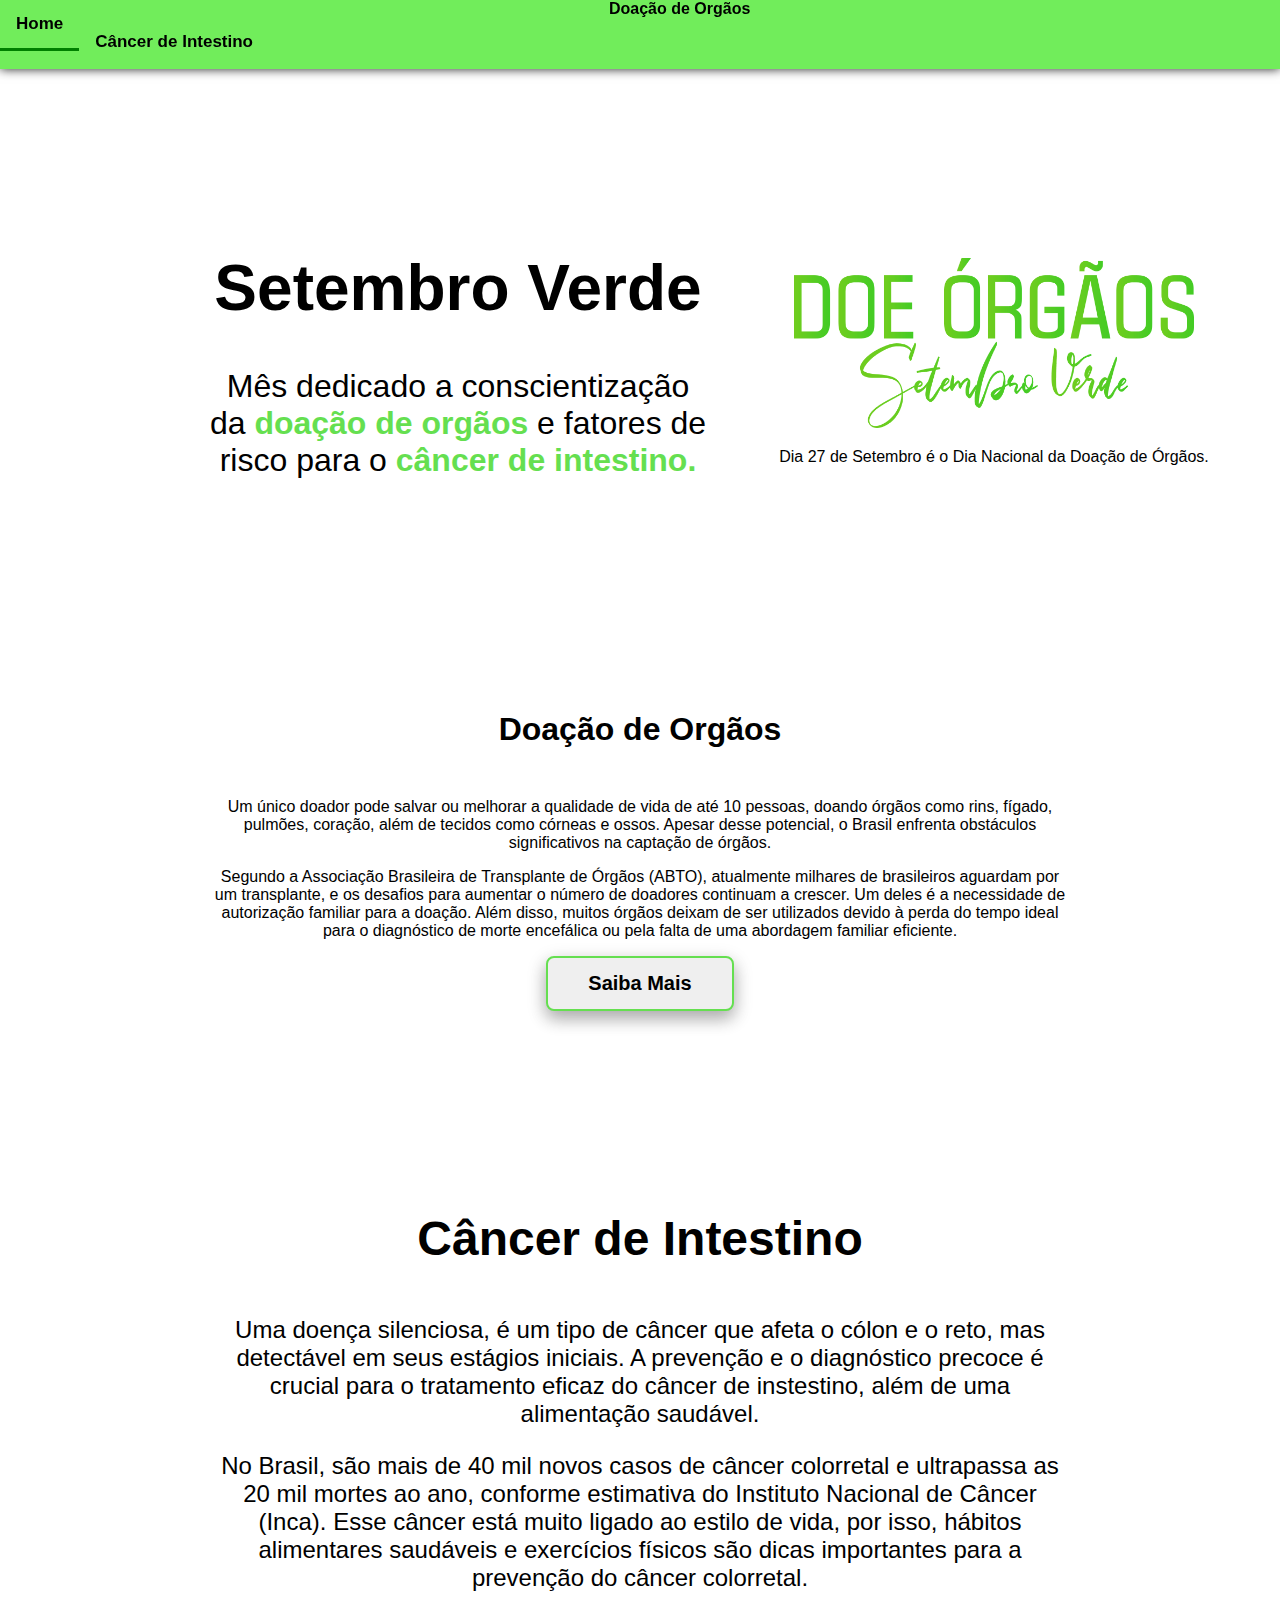
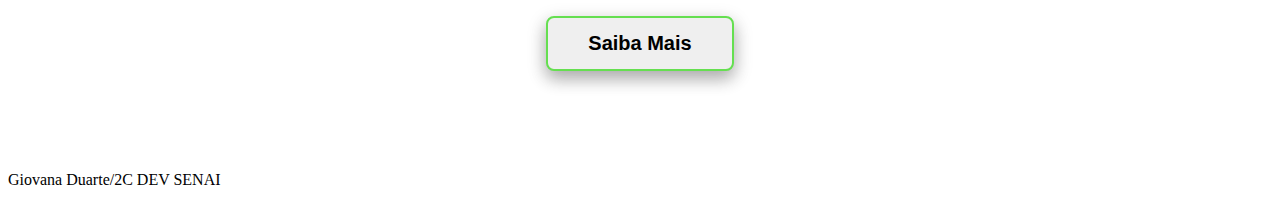
<file: ParaCorrigir/setembro-verde-main/index.html>
<!DOCTYPE html>
<html lang="en">
<head>
    <link rel="stylesheet" href="style.css">
    <meta charset="UTF-8">
    <meta name="viewport" content="width=device-width, initial-scale=1.0">
    <link rel="shortcut icon" type="imagex/png" href="./img/laco-verde-claro.ico">
    <title>Setembro Verde</title>
</head>
<body>

    <!-- menu -->
    <div class="menu">
        <div class="links"><a href="index.html"><b>Home</b></a></div>
        <div class="links"a href="ddo.html"><b>Doação de Orgãos</b></a></div>
        <div class="links"><a href="cdi.html"><b>Câncer de Intestino</b></a></div>
    </div>

    <!-- 1° section -->
    <section>
        <div class="parent">
            <div class="div1"><h1>Setembro Verde</h1>
                <p>Mês dedicado a conscientização da <span class="cor">doação de orgãos</span> e fatores de risco para o <span class="cor">câncer de intestino.</span></p>
            </div>
            <div class="div2"><center> <img src="img/doeorgaos.png" class="img" width="400px">
                <p>Dia 27 de Setembro é o Dia Nacional da Doação de Órgãos.</p></center></div>
        </div>
    </section>

    <!-- 2° section  -->
    <section>
            <center><div class="di3"><h1>Doação de Orgãos</h1>
                <div class="texto"><p>Um único doador pode salvar ou melhorar a qualidade de vida de até 10 pessoas, doando órgãos como rins, fígado, pulmões, coração, além de tecidos como córneas e ossos. Apesar desse potencial, o Brasil enfrenta obstáculos significativos na captação de órgãos.</p>
                <p> Segundo a Associação Brasileira de Transplante de Órgãos (ABTO), atualmente milhares de brasileiros aguardam por um transplante, e os desafios para aumentar o número de doadores continuam a crescer. Um deles é a necessidade de autorização familiar para a doação. Além disso, muitos órgãos deixam de ser utilizados devido à perda do tempo ideal para o diagnóstico de morte encefálica ou pela falta de uma abordagem familiar eficiente.</p>
                   <button class="botoes"><a href="ddo.html"><b>Saiba Mais</b></a></button></div>
            </div>
            
        </div></center>

        <!-- 3° section -->
    </section>
        <center><div class="div4"><h1>Câncer de Intestino</h1>
        <div class="texto"><p>Uma doença silenciosa, é um tipo de câncer que afeta o cólon e o reto, mas detectável em seus estágios iniciais. A prevenção e o diagnóstico precoce é crucial para o tratamento eficaz do câncer de instestino, além de uma alimentação saudável.</p>
        <p>No Brasil, são mais de 40 mil novos casos de câncer colorretal e ultrapassa as 20 mil mortes ao ano, conforme estimativa do Instituto Nacional de Câncer (Inca). Esse câncer está muito ligado ao estilo de vida, por isso, hábitos alimentares saudáveis e exercícios físicos são dicas importantes para a prevenção do câncer colorretal.</p>
        <button class="botoes"><a href="cdi.html"><b>Saiba Mais</b></a></button></div>
        </div></center>

        <!-- roda-pé -->
         Giovana Duarte/2C DEV SENAI</footer>
   


    

   
   
    
</body>
</html>
</file>
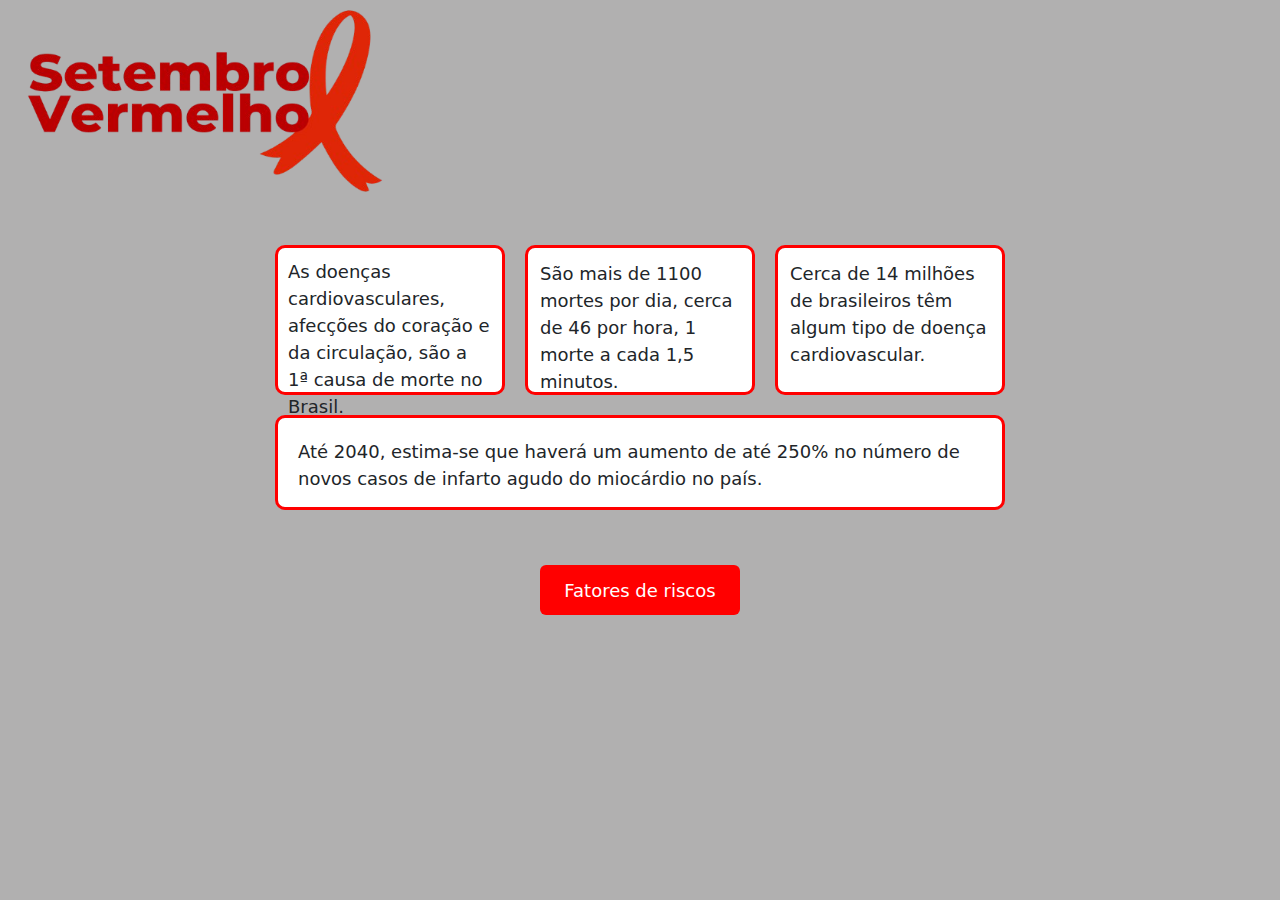
<file: ParaCorrigir/setembro-vermelho-main/index.html>
<!DOCTYPE html>
<html lang="en">
<head>
    <link href="https://cdn.jsdelivr.net/npm/bootstrap@5.3.3/dist/css/bootstrap.min.css" rel="stylesheet" integrity="sha384-QWTKZyjpPEjISv5WaRU9OFeRpok6YctnYmDr5pNlyT2bRjXh0JMhjY6hW+ALEwIH" crossorigin="anonymous">
    <script src="https://cdn.jsdelivr.net/npm/bootstrap@5.3.3/dist/js/bootstrap.bundle.min.js" integrity="sha384-YvpcrYf0tY3lHB60NNkmXc5s9fDVZLESaAA55NDzOxhy9GkcIdslK1eN7N6jIeHz" crossorigin="anonymous"></script>

    <link rel="stylesheet" href="./css/style.css">
    <script src="./js/main.js"></script>
    <meta charset="UTF-8">
    <meta name="viewport" content="width=device-width, initial-scale=1.0">
    <title>Setembro Vermelho</title>
</head>
<body>
    <img src="./img/verm.png" alt="" width="400px" height="200px">

    <div class="position">
        <div class="parent">
            <div class="div5">
                <p>
                    As doenças cardiovasculares, afecções do coração e da circulação, são a 1ª causa de morte no Brasil.
                </p>
            </div>
            <div class="div6">
                <p>
                    São mais de 1100 mortes por dia, cerca de 46 por hora, 1 morte a cada 1,5 minutos.
                </p>
            </div>
            <div class="div11">
                <p>
                    Cerca de 14 milhões de brasileiros têm algum tipo de doença cardiovascular.
                </p>
            </div>
            <div class="div7">
                <p>
                    Até 2040, estima-se que haverá um aumento de até 250% no número de novos casos de infarto agudo do miocárdio no país.
                </p>
            </div>
        </div>
    </div>

        <!-- Button trigger modal -->
        <center><button type="button" class="btn btn-primary button-decor"" data-bs-toggle="modal" data-bs-target="#staticBackdrop">Fatores de riscos</button></center>
        
        <!-- Modal -->
        <div class="modal fade" id="staticBackdrop" data-bs-backdrop="static" data-bs-keyboard="false" tabindex="-1" aria-labelledby="staticBackdropLabel" aria-hidden="true">
            <div class="modal-dialog modal-dialog-centered">
                <div class="modal-content">

                    <div class="modal-header">
                        <h1 class="modal-title fs-5" id="staticBackdropLabel">Fatores de riscos</h1>
                        <button type="button" class="btn-close" data-bs-dismiss="modal" aria-label="Close"></button>
                    <div>

                    <div class="modal-body modal-custom" id="div">
                        <h2 " id="a1">Sedentarismo</h2>
                        <p id="a2">Caracteriza-se pela falta de atividade física. OMS recomenda a prática de atividade física por 150 a 300 minutos por semana.</p>

                        <p id="a3">Colabora para a elevação do colesterol ruim, e para o desenvolvimento de doenças como diabete, obesidade e até mesmo atrofia muscular.</p>
                    </div>

                    <div class="modal-footer"
                        <button class="button">Anterior</button>
                        <button class="button" onclick="alterar()">Próximo</button>
                    </div>
                </div>
            </div>
        </div>
</body>
</html>
</file>
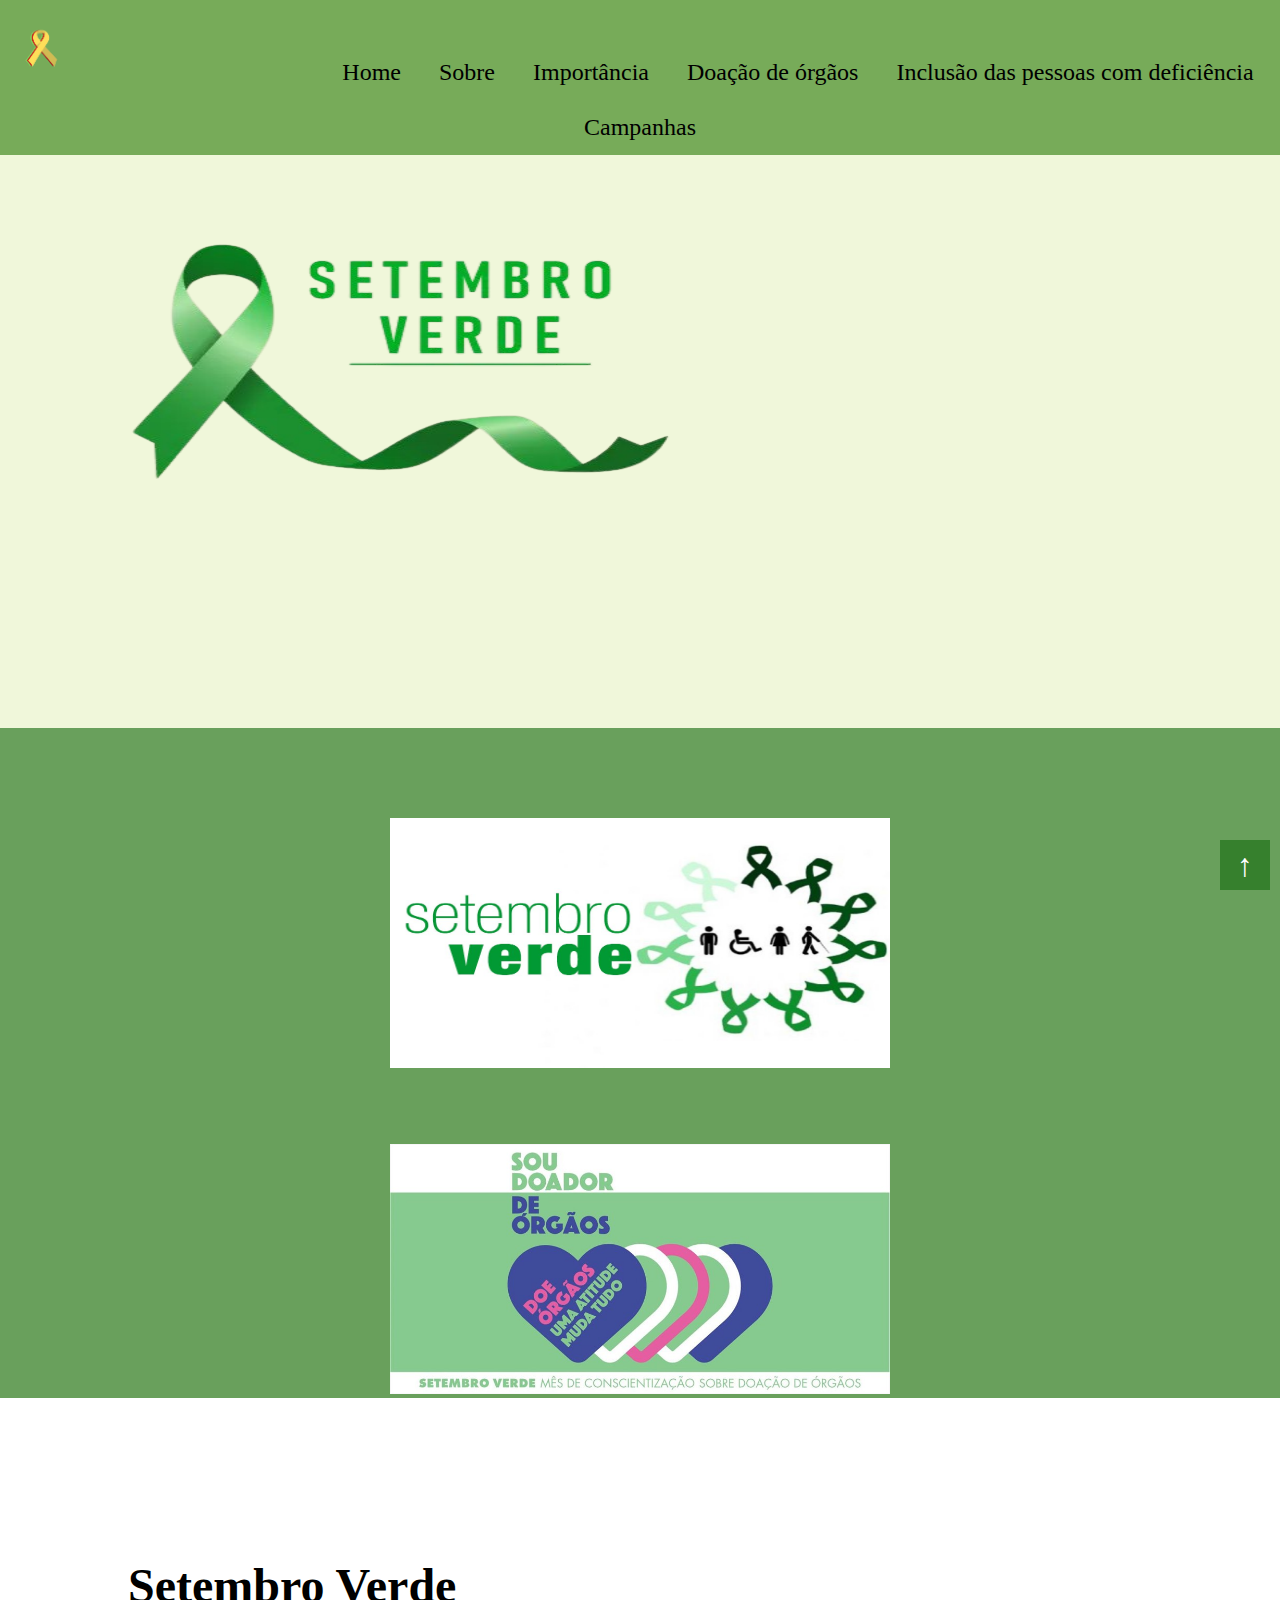
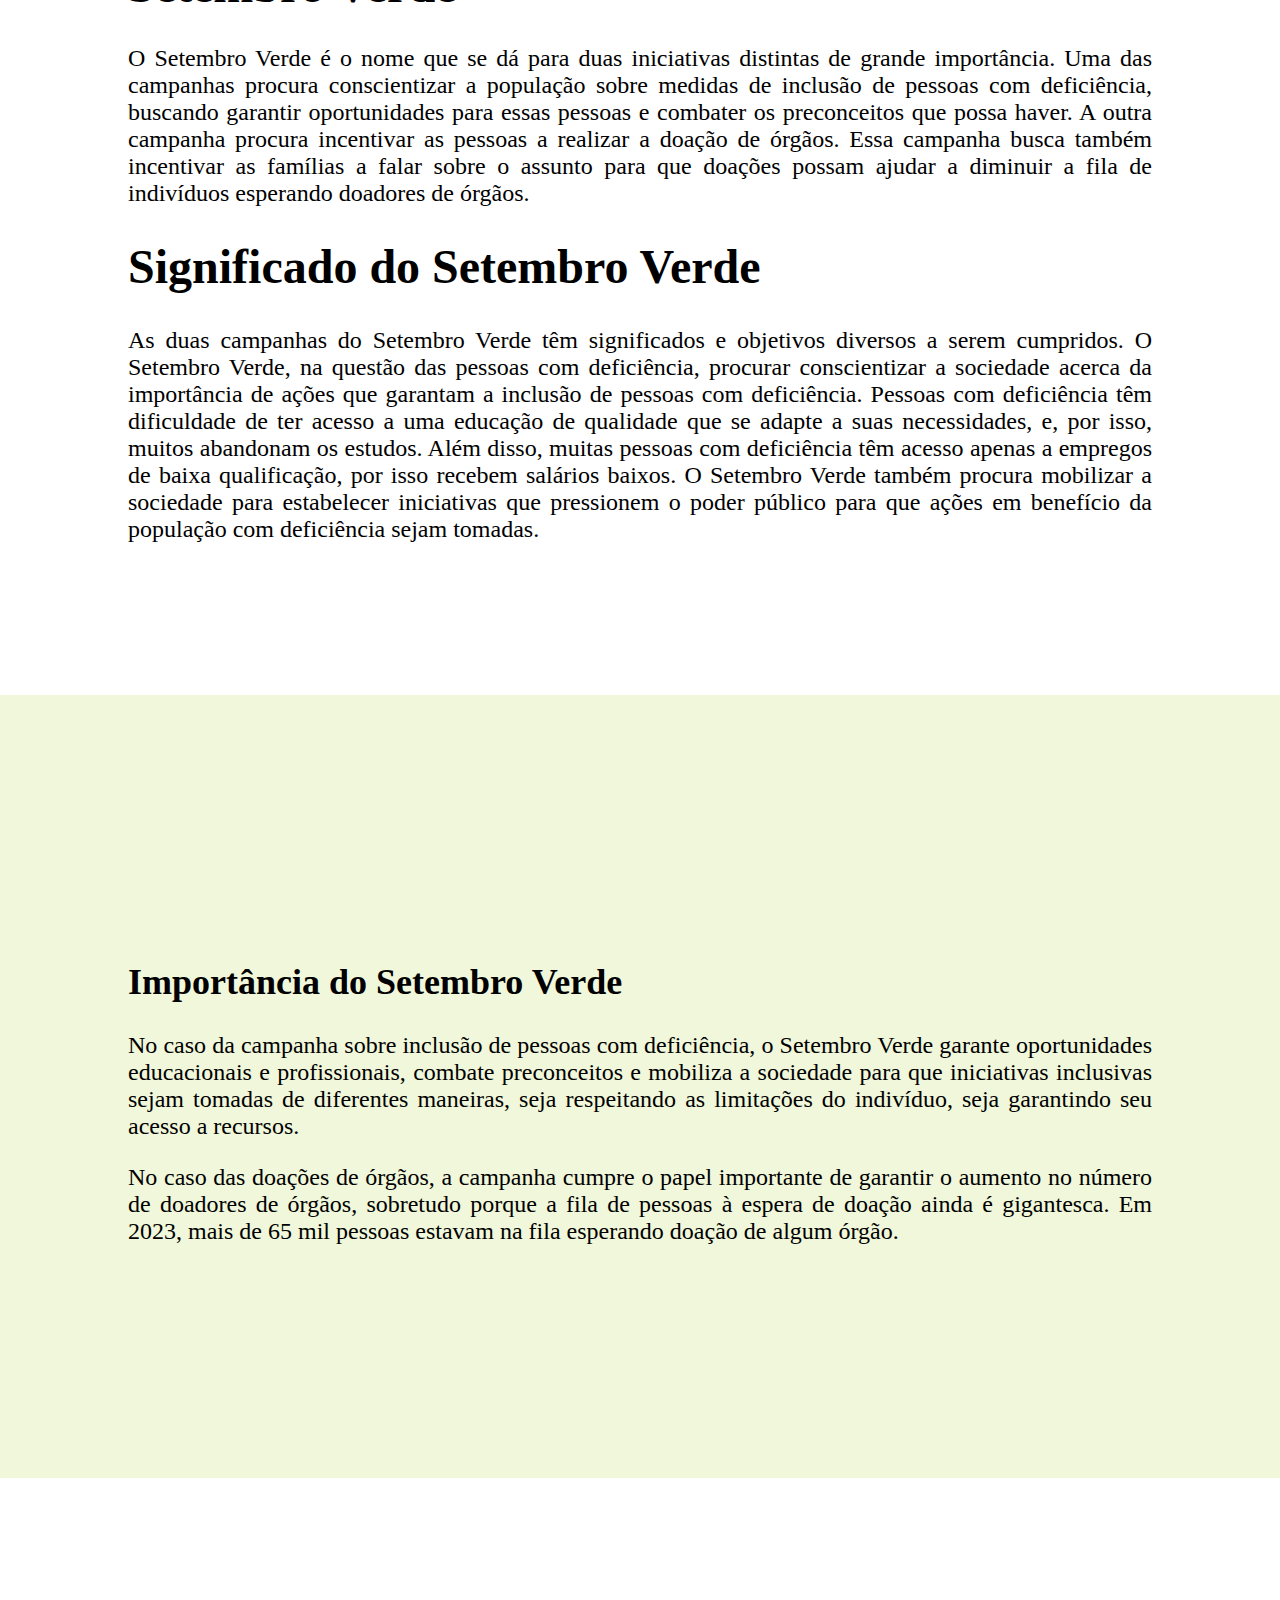
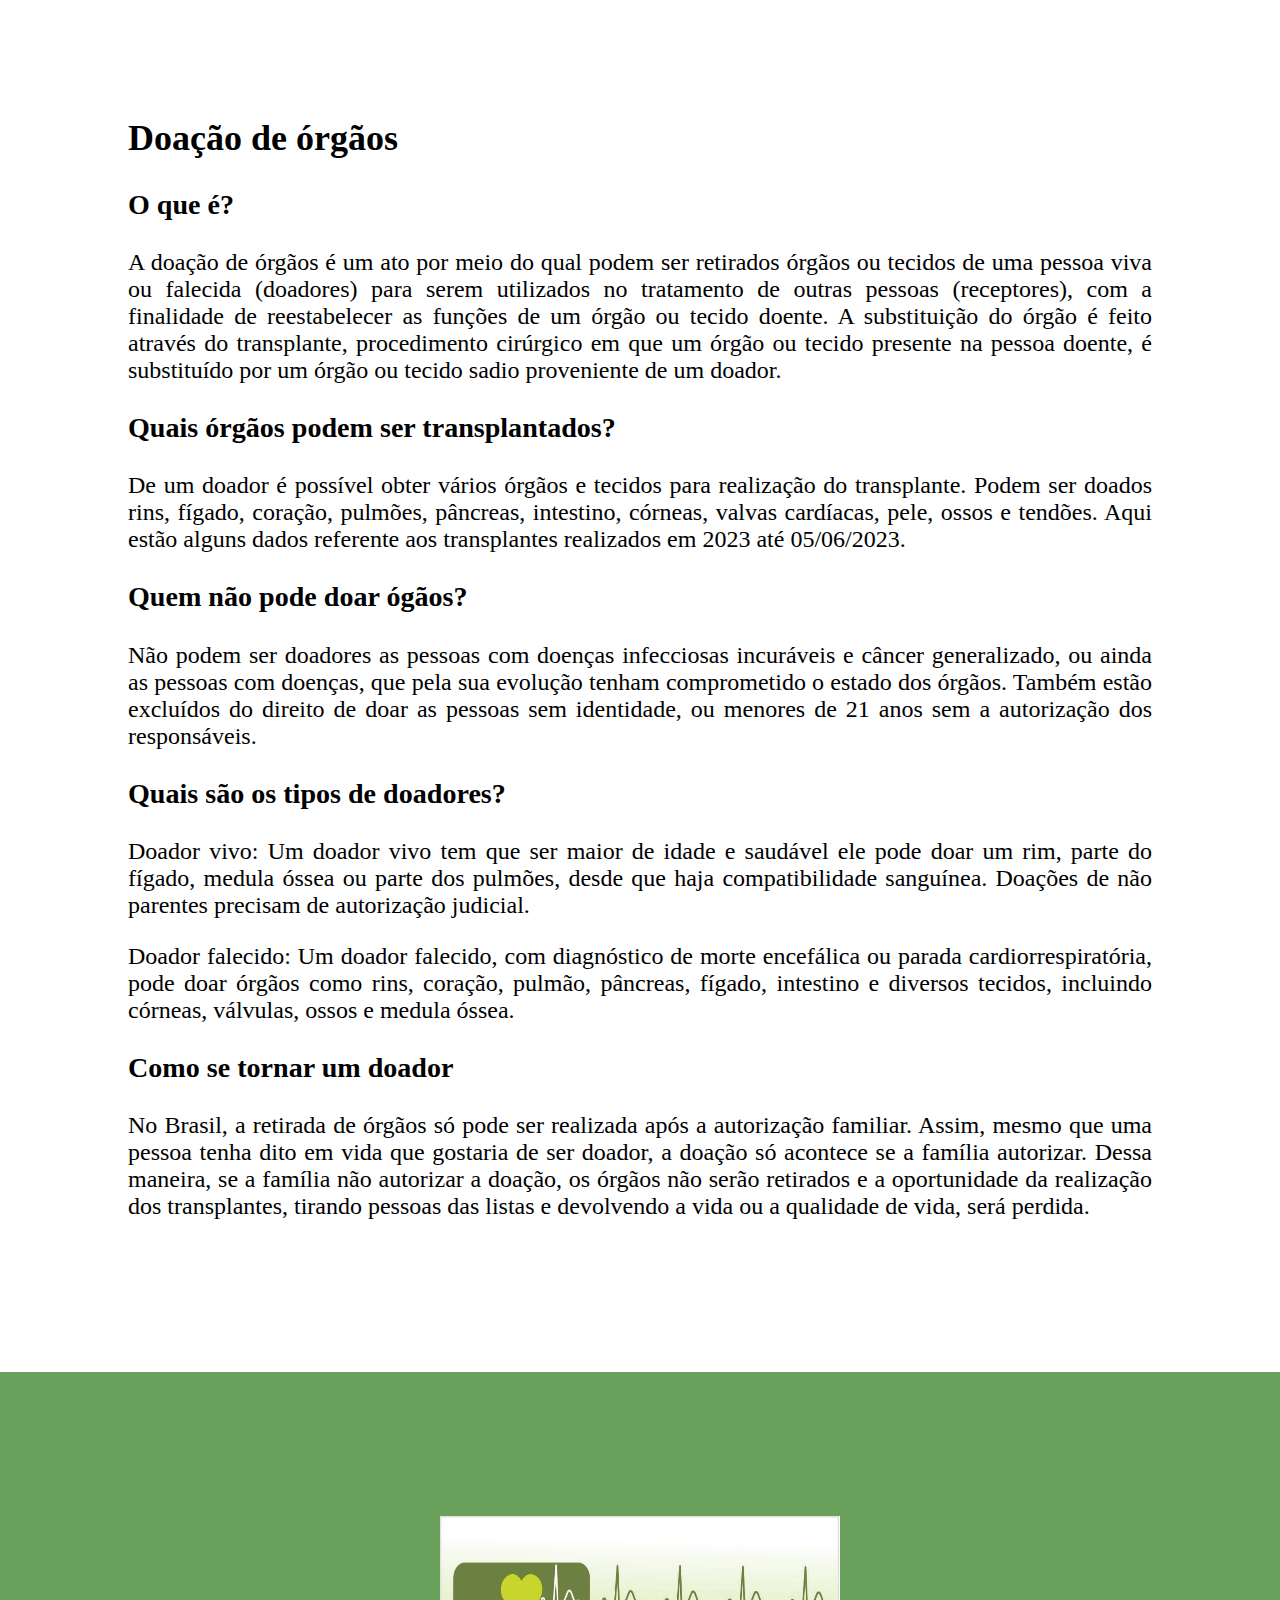
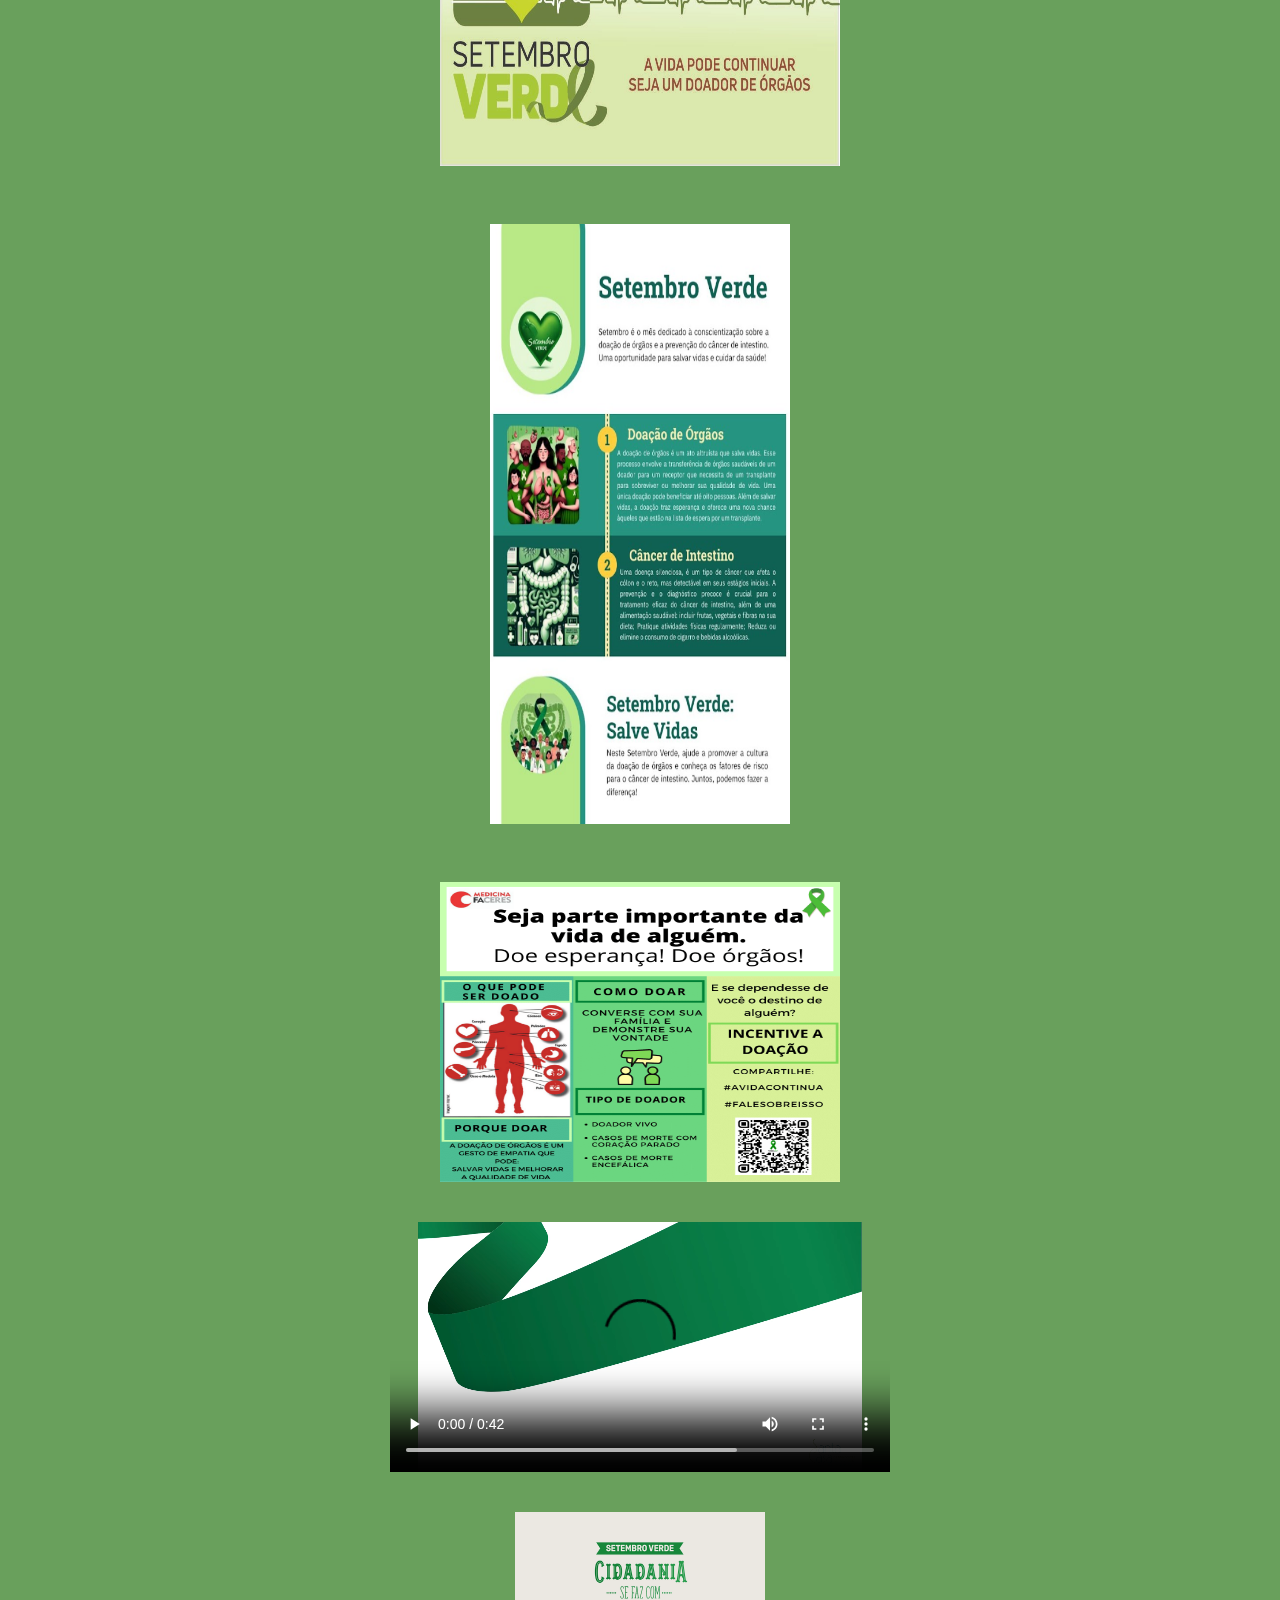
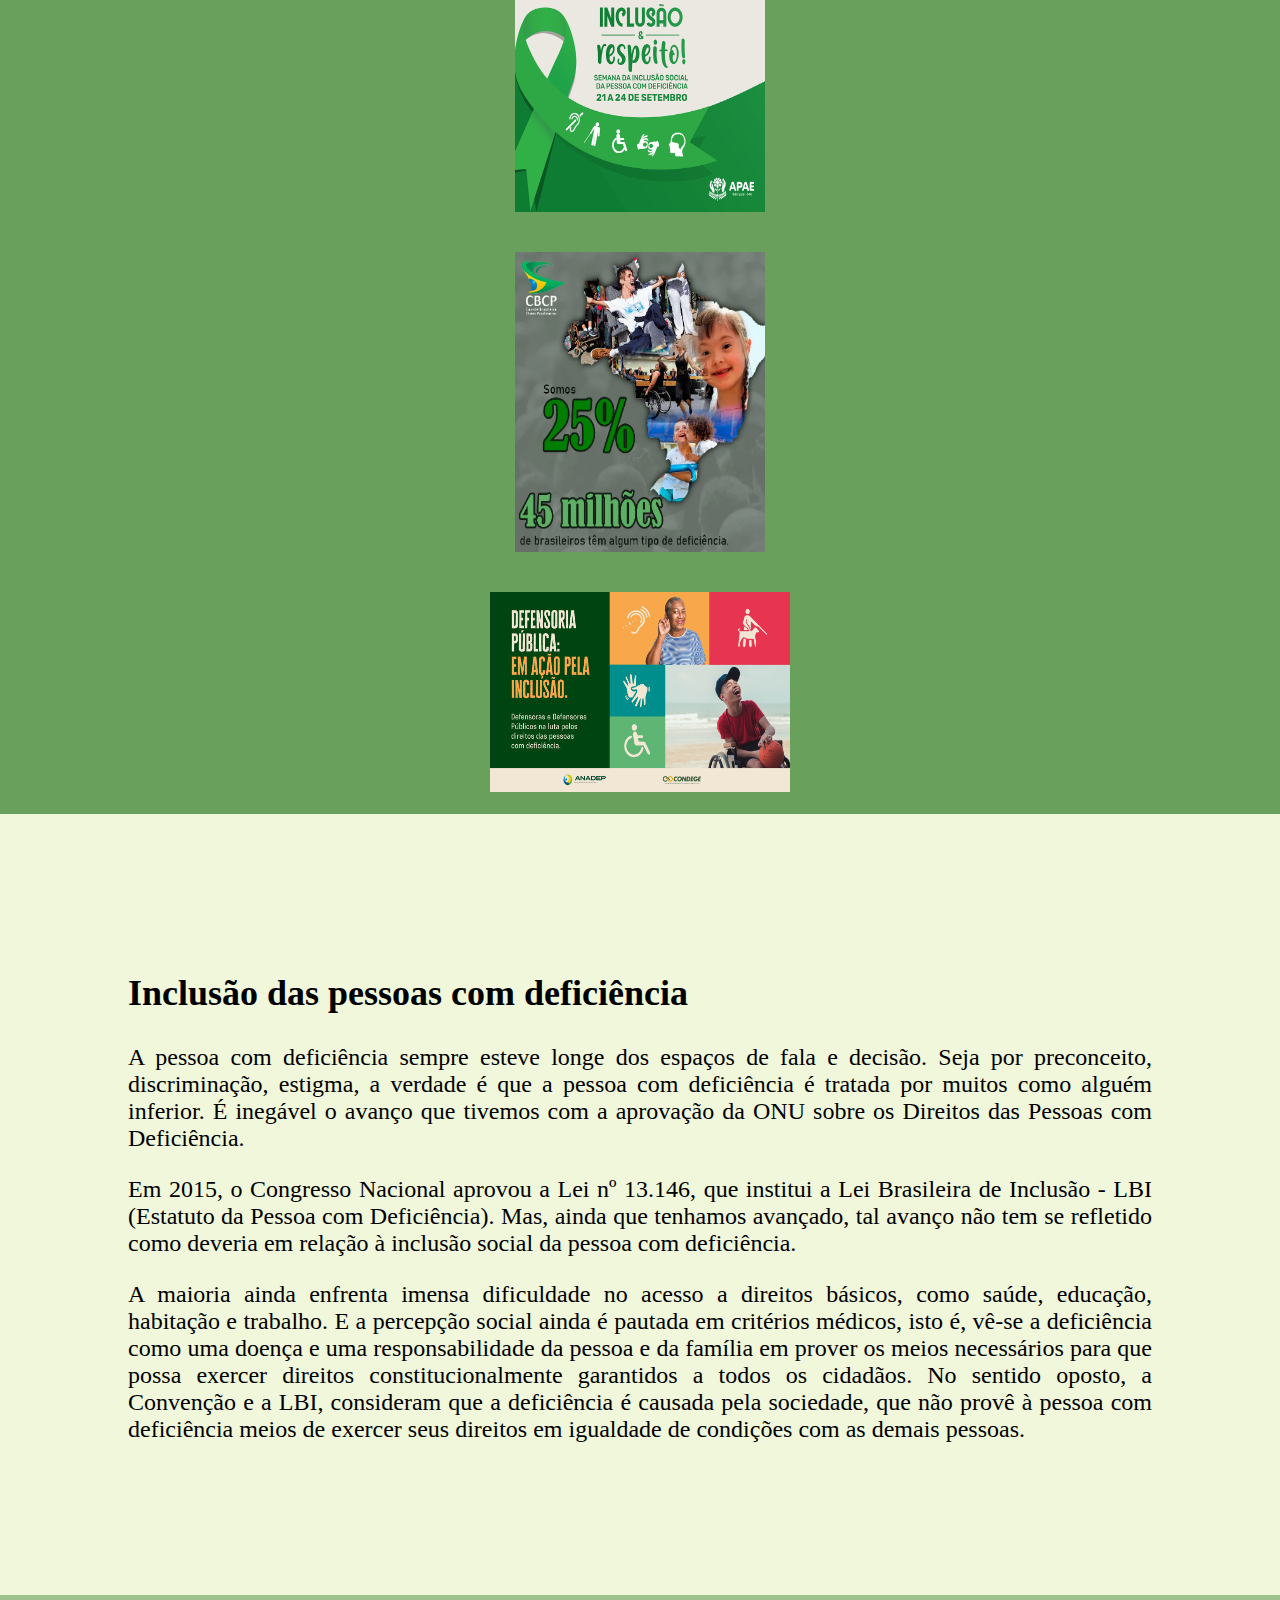
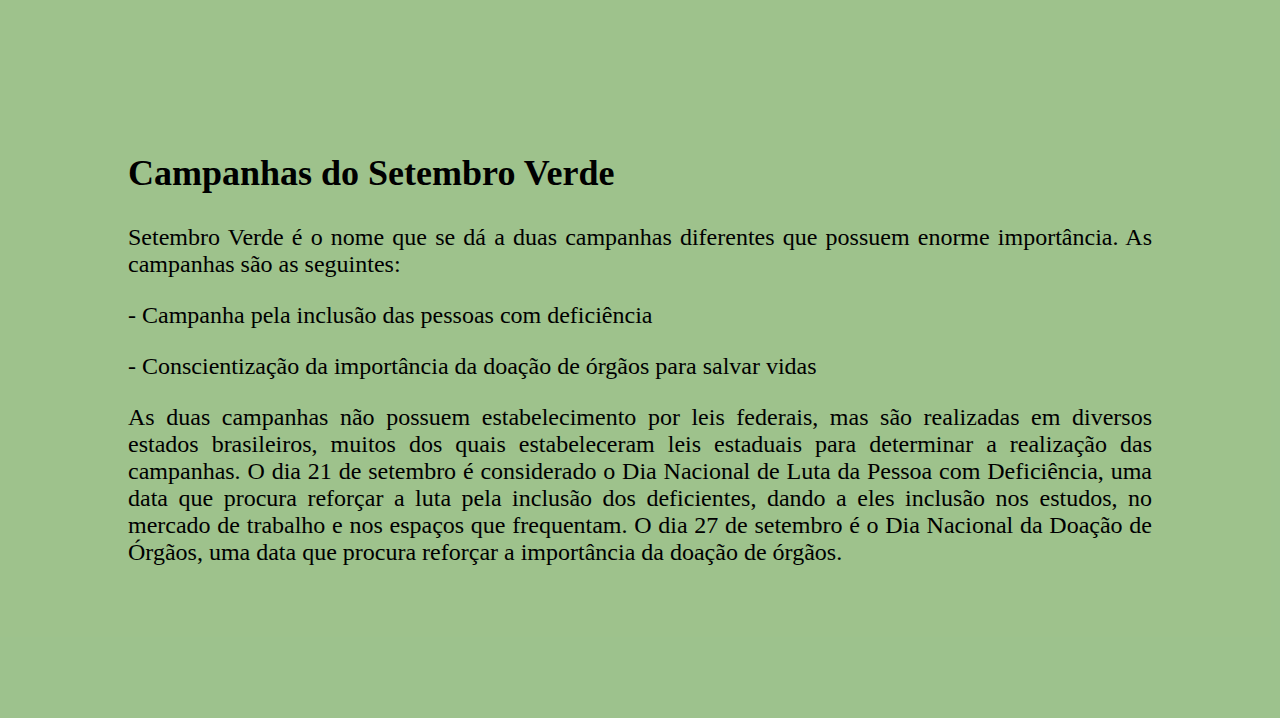
<file: ProjetosValidados/SetembroVerde/index.html>
<!DOCTYPE html>
<html lang="pt">

<head>
    <link rel="stylesheet" href="estilos.css">
    <meta charset="UTF-8">
    <meta name="viewport" content="width=device-width, initial-scale=1.0">
    <title>Setembro Verde</title>
</head>

<body>

    <!--Botão de volta ao topo-->
    <a href="#" class="btn"></a>

   

        <!--Barra de navegação-->
        <div class="div2">
            <section id="Home">
                <h2>VAZIO</h2>
                <div class="ul-bg">
                    <ul>
                        <li><img src="./img/Logo.png" width="60" height="60" alt="Logo"
                        style="margin-top: 20px;margin-right: 250px;"></li>
                        <li><a class="active" href="#Home">Home</a></li>
                        <li><a href="#Sobre">Sobre</a></li>
                        <li><a href="#Importância">Importância</a></li>
                        <li><a href="#Doação">Doação de órgãos</a></li>
                        <li><a href="#Inclusão">Inclusão das pessoas com deficiência</a></li>
                        <li><a href="#Campanhas">Campanhas</a></li>
                    </ul>
                </div>
            </section>
        </div>

            <br>
            <br>
            <br>
            <br>
            <br>
            <br>
            <br>
            <br>
            <br>

            <img src="./img/Fundo.png" width="800" height="400" alt="Fundo">

            <br>
            <br>
            <br>
            <br>
            <br>
            <br>
            <br>
            <br>
            <br>
            <br>
            

                <div class="div4">
                    <section id="Sobre">
                        <h2>VAZIO</h2>
                        <br>
                        <br>
                        <br>
                        <br>
                        <br>

                        <img src="./img/Foto1.jpg" width="500" height="250" alt="Foto1">

                        <br>
                        <br>
                        <br>
                        <br>
                        <br>

                        <img src="./img/Foto2.jpeg" width="500" height="250" alt="Foto2">
                    </section>
                </div>

                <div class="div5">
                    <h1>Setembro Verde</h1>

                    <p>O Setembro Verde é o nome que se dá para duas iniciativas distintas
                        de grande importância. Uma das campanhas procura conscientizar a
                        população sobre medidas de inclusão de pessoas com deficiência,
                        buscando garantir oportunidades para essas pessoas e combater os
                        preconceitos que possa haver. A outra campanha procura incentivar as
                        pessoas a realizar a doação de órgãos. Essa campanha busca também incentivar
                        as famílias a falar sobre o assunto para que doações possam ajudar a
                        diminuir a fila de indivíduos esperando doadores de órgãos.</p>

                    <h1>Significado do Setembro Verde</h1>

                    <p>As duas campanhas do Setembro Verde têm significados e objetivos diversos a serem cumpridos.
                        O Setembro Verde, na questão das pessoas com deficiência, procurar conscientizar a sociedade
                        acerca da importância de ações que garantam a inclusão de pessoas com deficiência.
                        Pessoas com deficiência têm dificuldade de ter acesso a uma educação de qualidade que se
                        adapte a suas necessidades, e, por isso, muitos abandonam os estudos. Além disso, muitas pessoas
                        com deficiência têm acesso apenas a empregos de baixa qualificação, por isso recebem salários
                        baixos.

                        O Setembro Verde também procura mobilizar a sociedade para estabelecer iniciativas que
                        pressionem
                        o poder público para que ações em benefício da população com deficiência sejam tomadas.</p>
                </div>

                <div class="div6">
                    <section id="Importância">
                        <br>
                        <br>
                        <br>
                        <br>

                        <h2>Importância do Setembro Verde</h2>

                        <p>No caso da campanha sobre inclusão de pessoas com deficiência, o Setembro Verde garante
                            oportunidades
                            educacionais e profissionais, combate preconceitos e mobiliza a sociedade para que
                            iniciativas inclusivas
                            sejam tomadas de diferentes maneiras, seja respeitando as limitações do indivíduo, seja
                            garantindo seu acesso a recursos.

                        <p>No caso das doações de órgãos, a campanha cumpre o papel importante de garantir o aumento no
                            número de doadores de órgãos,
                            sobretudo porque a fila de pessoas à espera de doação ainda é gigantesca. Em 2023, mais de
                            65 mil pessoas estavam na fila
                            esperando doação de algum órgão.</p>

                        <br>
                        <br>
                        <br>
                    </section>
                </div>

                <div class="div7">
                    <section id="Doação">
                        <br>
                        <br>
                        <br>

                        <h2>Doação de órgãos</h2>

                        <h3>O que é?</h3>
                        <p>A doação de órgãos é um ato por meio do qual podem ser retirados órgãos ou tecidos
                            de uma pessoa viva ou falecida (doadores) para serem utilizados no tratamento de
                            outras pessoas (receptores), com a finalidade de reestabelecer as funções de um órgão
                            ou tecido doente. A substituição do órgão é feito através do transplante, procedimento
                            cirúrgico em que um órgão ou tecido presente na pessoa doente, é substituído por um órgão ou
                            tecido sadio proveniente de um doador.
                        <p>

                        <h3>Quais órgãos podem ser transplantados?</h3>

                        <p>De um doador é possível obter vários órgãos e tecidos para realização do transplante.
                            Podem ser doados rins, fígado, coração, pulmões, pâncreas, intestino, córneas, valvas
                            cardíacas,
                            pele, ossos e tendões. Aqui estão alguns dados referente aos transplantes realizados em 2023
                            até 05/06/2023.</p>

                        <h3>Quem não pode doar ógãos?</h3>

                        <p>Não podem ser doadores as pessoas com doenças infecciosas incuráveis e câncer generalizado,
                            ou ainda as pessoas com doenças, que pela sua evolução tenham comprometido o estado dos
                            órgãos.
                            Também estão excluídos do direito de doar as pessoas sem identidade, ou menores de 21 anos
                            sem
                            a autorização dos responsáveis.</p>

                        <h3>Quais são os tipos de doadores?</h3>

                        <p>Doador vivo: Um doador vivo tem que ser maior de idade e saudável ele pode doar um rim,
                            parte do fígado, medula óssea ou parte dos pulmões, desde que haja compatibilidade
                            sanguínea.
                            Doações de não parentes precisam de autorização judicial.</p>

                        <p>Doador falecido: Um doador falecido, com diagnóstico de morte encefálica ou parada
                            cardiorrespiratória,
                            pode doar órgãos como rins, coração, pulmão, pâncreas, fígado, intestino e diversos tecidos,
                            incluindo córneas,
                            válvulas, ossos e medula óssea.</p>

                        <h3>Como se tornar um doador</h3>

                        <p>No Brasil, a retirada de órgãos só pode ser realizada após a autorização familiar. Assim,
                            mesmo que uma pessoa
                            tenha dito em vida que gostaria de ser doador, a doação só acontece se a família autorizar.
                            Dessa maneira,
                            se a família não autorizar a doação, os órgãos não serão retirados e a oportunidade da
                            realização dos transplantes,
                            tirando pessoas das listas e devolvendo a vida ou a qualidade de vida, será perdida.</p>

                    </section>
                </div>

                <div class="div8">

                    <br>
                    <br>
                    <br>
                    <br>
                    <br>
                    <br>
                    <br>
                    <br>

                    <img src="./img/Foto7.jpeg" width="400" height="250" alt="Foto7">

                    <br>
                    <br>
                    <br>
                    <br>

                    <img src="./img/Foto4.png" width="300" height="600" alt="Foto4">

                    <br>
                    <br>
                    <br>
                    <br>

                    <img src="./img/Foto8.png" width="400" height="300" alt="Foto8">

                    <br>
                    <br>
                    <br>

                    <video width="500" height="250" controls>
                        <source src="Doacao.mp4">
                    </video>

                </div>

                <div class="div9">

                    <br>
                    <br>

                    <img src="./img/Foto3.png" width="250" height="300" alt="Foto3">

                    <br>
                    <br>
                    <br>

                    <img src="./img/Foto5.png" width="250" height="300" alt="Foto5">

                    <br>
                    <br>
                    <br>

                    <img src="./img/Foto6.jpg" width="300" height="200" alt="Foto6">

                    <br>
                    <br>
                </div>

                <div class="div10">
                    <section id="Inclusão">

                        <h2>Inclusão das pessoas com deficiência</h2>

                        <p>A pessoa com deficiência sempre esteve longe dos espaços de fala e decisão.
                            Seja por preconceito, discriminação, estigma, a verdade é que a pessoa com deficiência
                            é tratada por muitos como alguém inferior. É inegável o avanço que tivemos com a aprovação
                            da ONU sobre os Direitos das Pessoas com Deficiência.</p>

                        <p>Em 2015, o Congresso Nacional aprovou a Lei nº 13.146, que institui a Lei Brasileira de
                            Inclusão - LBI (Estatuto da Pessoa com Deficiência).
                            Mas, ainda que tenhamos avançado, tal avanço não tem se refletido como deveria em relação à
                            inclusão social da pessoa com deficiência.</p>

                        <p>A maioria ainda enfrenta imensa dificuldade no acesso a direitos básicos, como saúde,
                            educação, habitação e trabalho.
                            E a percepção social ainda é pautada em critérios médicos, isto é, vê-se a deficiência como
                            uma doença e uma responsabilidade
                            da pessoa e da família em prover os meios necessários para que possa exercer direitos
                            constitucionalmente garantidos a
                            todos os cidadãos. No sentido oposto, a Convenção e a LBI, consideram que a deficiência é
                            causada pela sociedade,
                            que não provê à pessoa com deficiência meios de exercer seus direitos em igualdade de
                            condições com as demais pessoas.</p>
                    </section>
                </div>

                <div class="div11">
                    <section id="Campanhas">
                        <h2>Campanhas do Setembro Verde</h2>

                        <p>Setembro Verde é o nome que se dá a duas campanhas diferentes que possuem enorme importância.
                            As campanhas são as seguintes:</p>

                        <p>- Campanha pela inclusão das pessoas com deficiência</p>

                        <p>- Conscientização da importância da doação de órgãos para salvar vidas</p>

                        <p>As duas campanhas não possuem estabelecimento por leis federais, mas são realizadas em
                            diversos estados brasileiros, muitos dos quais estabeleceram leis estaduais para determinar
                            a realização das campanhas.

                            O dia 21 de setembro é considerado o Dia Nacional de Luta da Pessoa com Deficiência, uma
                            data
                            que procura reforçar a luta pela inclusão dos deficientes, dando a eles inclusão nos
                            estudos,
                            no mercado de trabalho e nos espaços que frequentam.

                            O dia 27 de setembro é o Dia Nacional da Doação de Órgãos, uma data que procura reforçar a
                            importância da doação de órgãos.</p>
                </section>
            </div>
    </body>
</html>
</file>
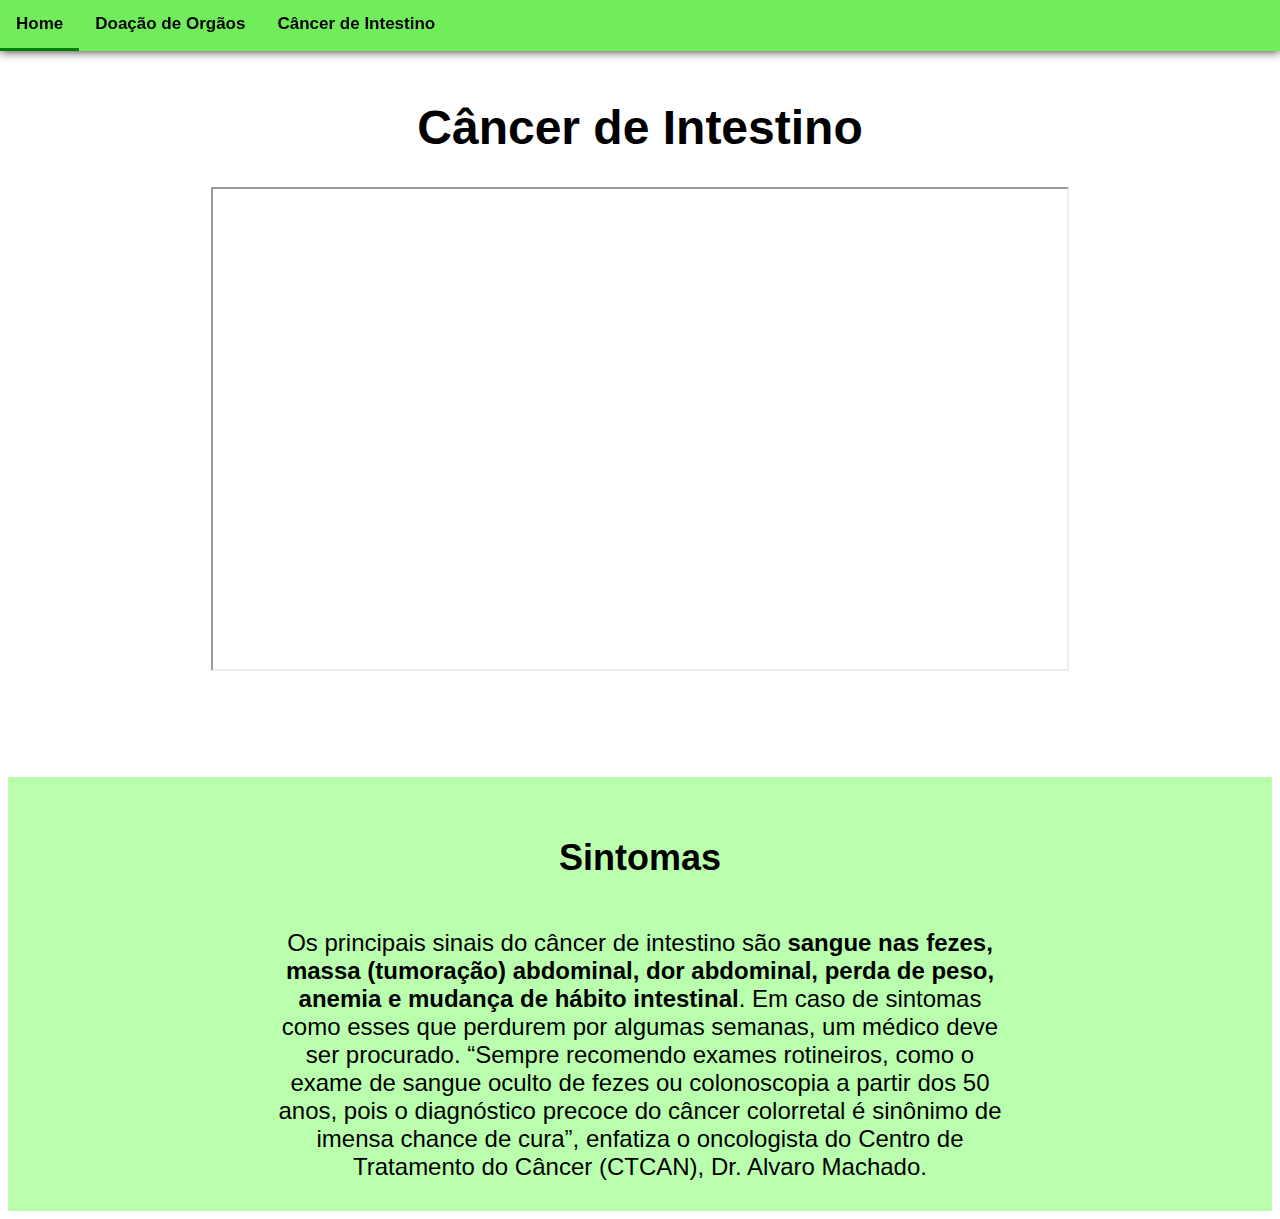
<file: ParaCorrigir/setembro-verde-main/cdi.html>
<!DOCTYPE html>
<html lang="en">
<head>
    <link rel="stylesheet" href="style.css">
    <meta charset="UTF-8">
    <meta name="viewport" content="width=device-width, initial-scale=1.0">
    <link rel="shortcut icon" type="imagex/png" href="./img/laco-verde-claro.ico">
    <title>Câncer de Intestino</title>
</head>
<body>
    
    <!-- menu -->
    <div class="menu">
        <div class="links"><a href="index.html"><b>Home</b></a></div>
        <div class="links"><a href="ddo.html"><b>Doação de Orgãos</b></a></div>
        <div class="links"><a href="cdi.html"><b>Câncer de Intestino</b></a></div>
    </div>

       <div class="div5">

       <center> <h1>Câncer de Intestino</h1>
            <iframe width="854" height="480"
            src="https://www.youtube.com/embed/Tnq4xbfdBq0?si=I1g_2Q1uYzyq3af9">
            </iframe></center></div>

    <div class="div6"><h2>Sintomas</h2>
        <div class="texto">Os principais sinais do câncer de intestino são <b>sangue nas fezes, massa (tumoração) abdominal, dor abdominal, perda de peso, anemia e mudança de hábito intestinal</b>. Em caso de sintomas como esses que perdurem por algumas semanas, um médico deve ser procurado. “Sempre recomendo exames rotineiros, como o exame de sangue oculto de fezes ou colonoscopia a partir dos 50 anos, pois o diagnóstico precoce do câncer colorretal é sinônimo de imensa chance de cura”, enfatiza o oncologista do Centro de Tratamento do Câncer (CTCAN), Dr. Alvaro Machado.</div>

    </div>
    
</body>
</html>
</file>
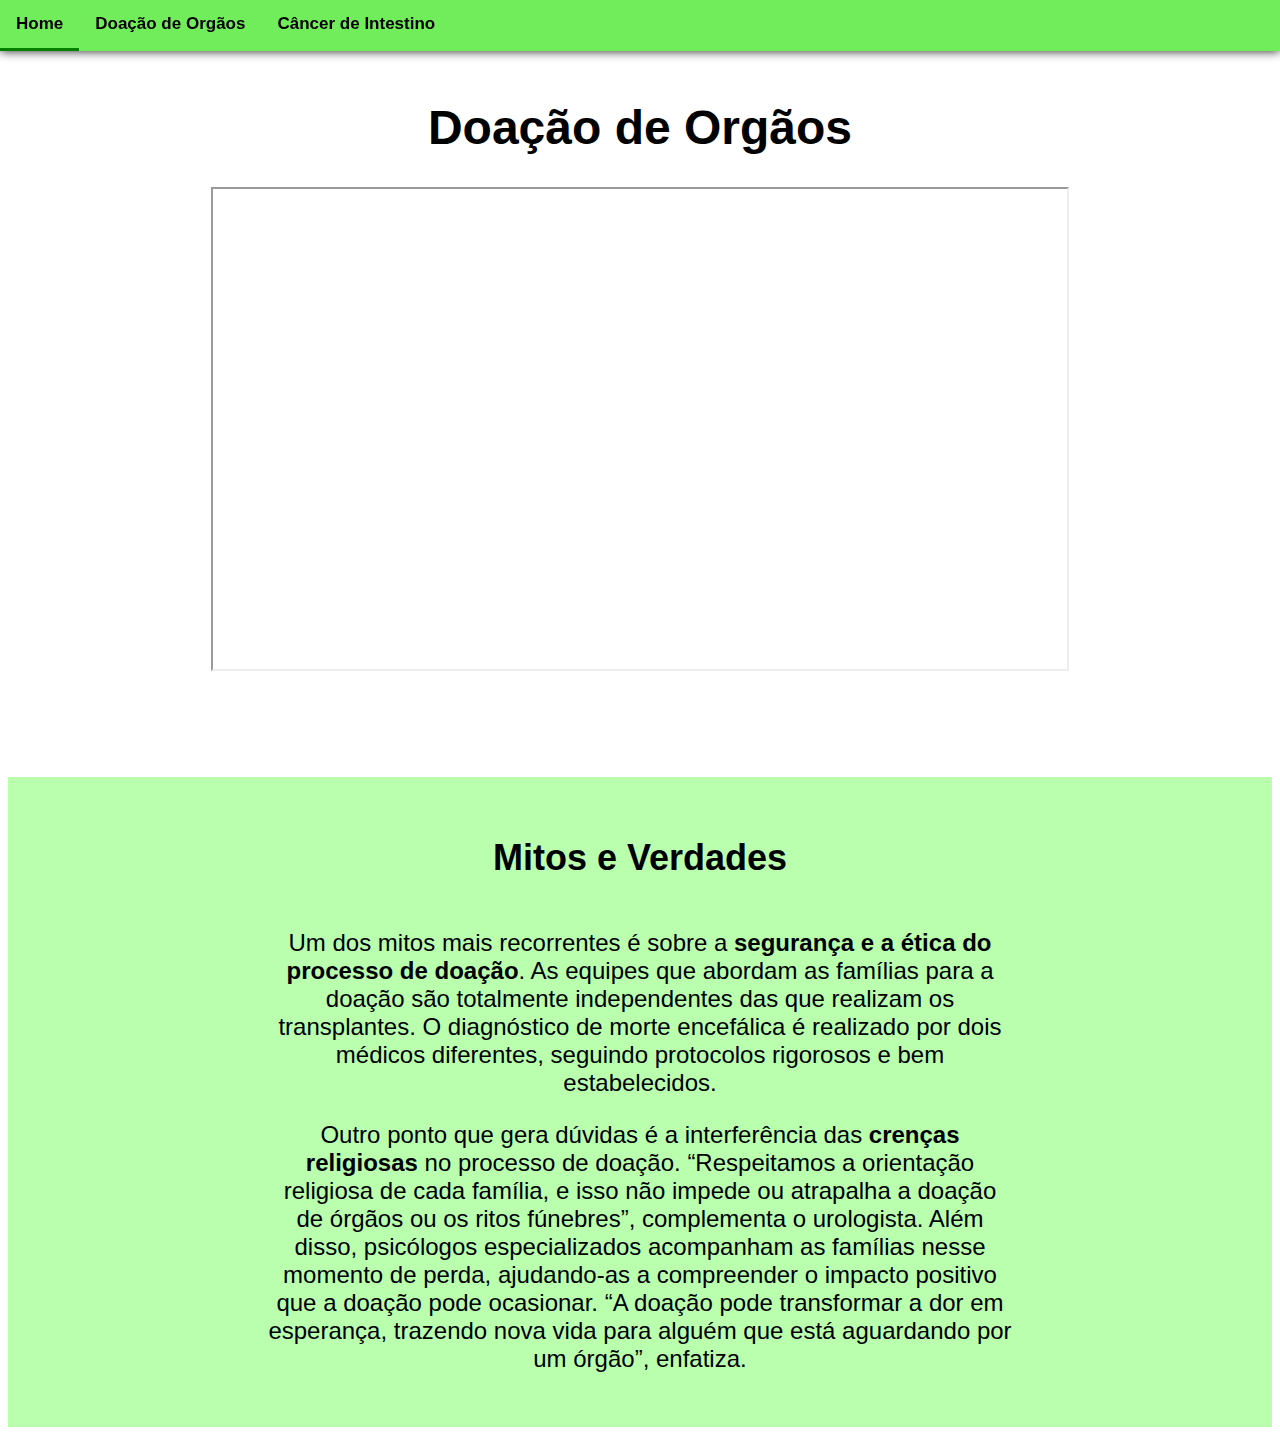
<file: ParaCorrigir/setembro-verde-main/ddo.html>
<!DOCTYPE html>
<html lang="en">
<head>
    <link rel="stylesheet" href="style.css">
    <meta charset="UTF-8">
    <meta name="viewport" content="width=device-width, initial-scale=1.0">
    <link rel="shortcut icon" type="imagex/png" href="./img/laco-verde-claro.ico">
    <title>Doação de Orgãos</title>
</head>
<body>
    
    <!-- menu -->
    <div class="menu">
        <div class="links"><a href="index.html"><b>Home</b></a></div>
        <div class="links"><a href="ddo.html"><b>Doação de Orgãos</b></a></div>
        <div class="links"><a href="cdi.html"><b>Câncer de Intestino</b></a></div>
    </div>

       <div class="div5">

       <center> <h1>Doação de Orgãos</h1>
            <iframe width="854" height="480"
            src="https://www.youtube.com/embed/dIqhcfzlcTo?si=a4cQPxFIfOXwvWrb">
            </iframe></center></div>

    
            <div class="div6"><h2>Mitos e Verdades </h2>
                <div class="texto"><p>Um dos mitos mais recorrentes é sobre a <b>segurança e a ética do processo de doação</b>. As equipes que abordam as famílias para a doação são totalmente independentes das que realizam os transplantes. O diagnóstico de morte encefálica é realizado por dois médicos diferentes, seguindo protocolos rigorosos e bem estabelecidos.</p>
                <p> Outro ponto que gera dúvidas é a interferência das <b>crenças religiosas</b> no processo de doação. “Respeitamos a orientação religiosa de cada família, e isso não impede ou atrapalha a doação de órgãos ou os ritos fúnebres”, complementa o urologista. Além disso, psicólogos especializados acompanham as famílias nesse momento de perda, ajudando-as a compreender o impacto positivo que a doação pode ocasionar. “A doação pode transformar a dor em esperança, trazendo nova vida para alguém que está aguardando por um órgão”, enfatiza.</p></div>
        
            </div>
    
</body>
</html>
</file>
<file: ParaCorrigir/setembro-verde-main/style.css>
.links{
    text-align: center;
    font-family:'Segoe UI', Tahoma, Geneva, Verdana, sans-serif;
}

/*body*/
section{
    margin-bottom: 200px;
    font-family:'Segoe UI', Tahoma, Geneva, Verdana, sans-serif;
    
}

.parent {
    display: grid;
    grid-template-columns: repeat(4, 1fr);
    grid-template-rows: repeat(5, 1fr);
    gap: 8px;
    background-color: rgba(255, 255, 255, 0.727);}
    
/*1° section*/  
.div1 {
    grid-column: span 2 / span 2;
    grid-row: span 5 / span 5;
    text-align: center;
    font-size:xx-large;
    margin-top: 200px;
    margin-left: 200px;
    width:500px;

}

.div2 {
    grid-column: span 2 / span 2;
    grid-row: span 5 / span 5;
    grid-column-start: 3;
    margin-top: 250px;
    
}

/*2° section*/
.div3{
    grid-column: span 4 / span 4;
    grid-row: span 5 / span 5;
    text-align: center;
    font-size: xx-large;
    background-color: #97ff85aa;
    padding: 30px 60px ;
}

.div3 p{
    font-size:x-large;
}

/*3° section*/
.div4{
    grid-column: span 4 / span 4;
    grid-row: span 5 / span 5;
    text-align: center;
    font-size: x-large;
    font-family:'Segoe UI', Tahoma, Geneva, Verdana, sans-serif;
    margin-bottom: 100px;
}

.div4 p{
    font-size:x-large;
}

.texto{
    margin-left: 200px;
    margin-right: 200px;
    margin-top: 50px;
}

/*div do video*/
.div5{
    grid-column: span 4 / span 4;
    grid-row: span 4 / span 4;
    grid-row-start: 2;
    text-align: center;
    font-size: x-large;
    margin-top: 100px;
    font-family: 'Segoe UI', Tahoma, Geneva, Verdana, sans-serif;
}

.div6{
    background-color: #97ff85aa;
    text-align: center;
    font-size: x-large;
    margin-top: 100px;
    font-family: 'Segoe UI', Tahoma, Geneva, Verdana, sans-serif;
    padding: 30px 60px ;
}

/*botão*/
.botoes{
    font-family: 'Segoe UI', Tahoma, Geneva, Verdana, sans-serif;
    font-size: 20px;
    padding: 14px 40px;
    border-radius: 8px;
    border: 2px solid #65df50; 
    transition-duration: 0.4s;
    box-shadow: 0 8px 16px 0 rgba(0,0,0,0.2), 0 6px 20px 0 rgba(0,0,0,0.19);
}
  .botoes:hover {
    background-color: #65df50; 
    color: white;
  }

  .botoes a{
    text-decoration: none;
    color: #000000;
  }

/*gracinha*/
.cor{
    color: #65df50;
    font-weight: bold;
}

/* menu */
.menu {
    background-color: #71ed5b;
    overflow: hidden;
    box-shadow: 0px 0px 10px rgb(32, 32, 32);
    position: fixed;
    top: 0px;
    left: 0px;
    width: 100%;
  }

  .menu a {
    float: left;
    display: block;
    color: #000000;
    text-align: center;
    padding: 14px 16px;
    text-decoration: none;
    font-size: 17px;
    border-bottom: 3px solid transparent;
    
  }
  
  .menu a:hover {
    border-bottom: 3px solid green;
  }
  
  .menu a.active {
    border-bottom: 3px solid green;
  }

  /*roda-pé*/
  footer {
    position: absolute;
    height: 30px;
    padding: 10px 20px;
    font-family: 'Segoe UI', Tahoma, Geneva, Verdana, sans-serif;
}
</file>
<file: ParaCorrigir/setembro-vermelho-main/css/style.css>
body{
    background-color:rgb(177, 176, 176)
}

.img{
   margin-left: 400px;
}

.parent {
    display: grid;
    grid-template-columns: repeat(3, 1fr);
    grid-template-rows: repeat(2, 1fr);
    gap: 20px;
}

.div5 {
    grid-column-start: 1;
    grid-row-start: 1;
    width: 230px;
    height: 150px;
    background-color: white;
    border-radius: 10px;
    border: 3px solid red;
    font-size: 18px;
    padding: 10px;
}

.div6 {
    grid-column-start: 2;
    grid-row-start: 1;
    width: 230px;
    height: 150px;
    background-color: white;
    border-radius: 10px;
    border: 3px solid red;
    justify-content: center;
    font-size: 18px;
    padding: 12px;
}

.div11 {
    grid-column-start: 3;
    grid-row-start: 1;
    width: 230px;
    height: 150px;
    background-color: white;
    border-radius: 10px;
    border: 3px solid red;    
    font-size: 18px;
    padding: 12px;
}

.div7 {
    grid-column: span 3 / span 3;
    grid-column-start: 1;
    grid-row-start: 2;
    width: 730px;
    height: 95px;
    border-radius: 10px;
    border: 3px solid red;    
    background-color: white;
    font-size: 18px;
    padding: 20px;
}

.position{
    display: flex;
    justify-content: center;
    padding-top: 45px;
}

.modal-custom{
    background-color: rgb(193, 54, 54);
    color: white;
    font-size: 18px;
}

.button{
    border-radius: 15px;
}

.button-decor{
    background-color: red;
    width: 200px;
    height: 50px;
    font-size: 18px;
    border: 20px;
}
</file>
<file: ProjetosValidados/SetembroVerde/estilos.css>
body{
    background-color: #F0F7DA;
    margin: 0%;
    margin-top: 0%;
}

.parent {
    display: grid;
    grid-template-columns: repeat(4, 1fr);
    grid-template-rows: repeat(12, 1fr);
    gap: 0px;
    height: 400px;
}
    
.div2 {
    font-family: 'Times New Roman', Times, serif;
    font-size: x-large;
    text-align: center;
    grid-column: span 4 / span 4;
}

.div3 {
    text-align: center;
    grid-column: span 4 / span 4;
    grid-row-start: 2;
}

.div4 {
    text-align: center;
    background-color: #37802dba;
    grid-column: span 2 / span 2;
    grid-row-start: 3;
}

.div5 {
    padding: 10%;
    color: black;
    font-family: 'Times New Roman', Times, serif;
    font-size: x-large;
    text-align: justify;
    background-color: white;
    grid-column: span 2 / span 2;
    grid-column-start: 3;
    grid-row-start: 3;
}

.div6 {
    padding: 10%;
    text-align: justify;
    color: black;
    font-family: 'Times New Roman', Times, serif;
    font-size: x-large;
    grid-column: span 4 / span 4;
    grid-row-start: 4;
}

.div7 {
    padding: 10%;
    text-align: justify;
    color: black;
    font-family: 'Times New Roman', Times, serif;
    font-size: x-large;
    background-color: white;
    grid-column: span 2 / span 2;
    grid-row-start: 5;
}

.div8 {
    text-align: center;
    background-color: #37802dba;
    grid-column: span 2 / span 2;
    grid-column-start: 3;
    grid-row-start: 5;
}

.div9 {
    text-align: center;
    background-color: #37802dba;
    grid-column: span 2 / span 2;
    grid-row-start: 6;
}

.div10 {
    padding: 10%;
    text-align: justify;
    color: black;
    font-family: 'Times New Roman', Times, serif;
    font-size: x-large;
    grid-column: span 2 / span 2;
    grid-column-start: 3;
    grid-row-start: 6;
}

.div11 {
    padding: 10%;
    color: black;
    font-family: 'Times New Roman', Times, serif;
    font-size: x-large;
    text-align: justify;
    background-color: #37802d72;
    grid-column: span 4 / span 4;
    grid-row-start: 7;
}


/*Barra de navegação*/
.ul-bg{
    width: 100%;
    position: fixed; 
    top: 0;
    background-color: #77AB59;
}

ul {
    list-style-type: none;
    margin: 0;
    padding: 0;
    overflow: hidden;
}
  
li {
    display:inline-block;
    background-color: #77AB59;
}
  
li a {
    display: block;
    color: rgb(0, 0, 0);
    text-align: left;
    padding: 14px 16px;
    text-decoration: none;
}
  
li a:hover {
    background-color: #4f8948;
}



/*botão de volta ao topo*/
.html, body{
    width: 100%;
    height: 100%;
    margin: 0;
    padding: 0;
    scroll-behavior: smooth;
}
  
.btn {
    display: flex;
    justify-content: center;
    align-items: center;
    position: fixed;
    bottom: 10px;
    right: 10px;
    width: 50px;
    height: 50px;
    background-color: #36802D;
    text-decoration: none;
}

.btn::after {
    content: "↑";
    font-size: 32px;
    font-weight: bold;
    color: rgb(255, 255, 255);
    transition: margin-top 250ms;
}

.btn:hover::after {
    margin-top:-8px;
}

#Home h2, #Sobre h2{
    display: none;
}
</file>
